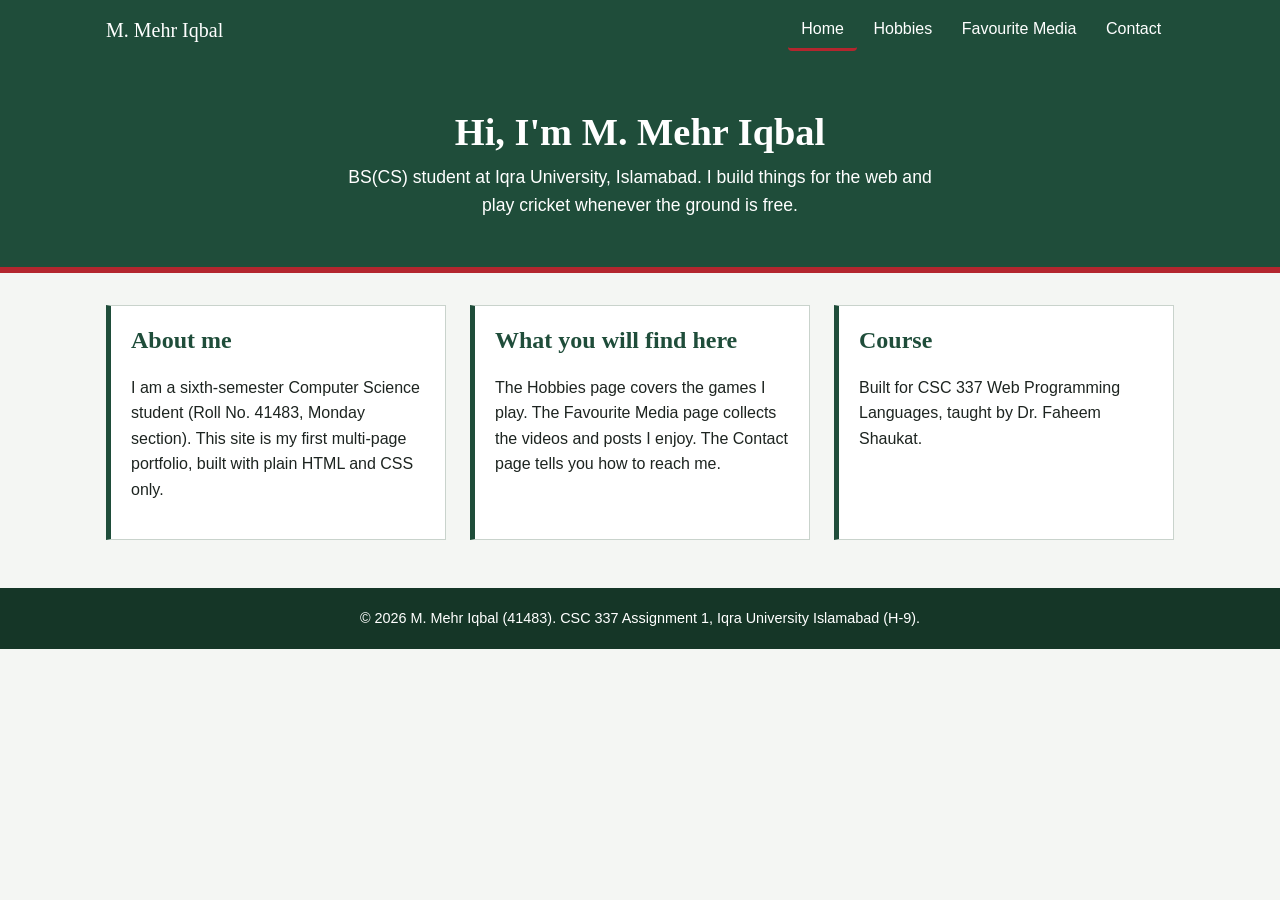
<file: index.html>
<!DOCTYPE html>
<html lang="en">
<head>
  <meta charset="utf-8">
  <meta name="viewport" content="width=device-width, initial-scale=1">
  <meta name="description" content="Portfolio of M. Mehr Iqbal, BS(CS) student at Iqra University Islamabad.">
  <meta name="author" content="M. Mehr Iqbal">
  <title>Home | M. Mehr Iqbal</title>
  <link rel="icon" type="image/svg+xml" href="images/favicon.svg">
  <link rel="stylesheet" href="css/style.css">
</head>
<body>
  <header class="site-header">
    <div class="header-inner">
      <a class="brand" href="index.html">M. Mehr Iqbal</a>
      <nav aria-label="Main navigation">
        <ul>
          <li><a href="index.html" aria-current="page">Home</a></li>
          <li><a href="hobbies.html">Hobbies</a></li>
          <li><a href="media.html">Favourite Media</a></li>
          <li><a href="contact.html">Contact</a></li>
        </ul>
      </nav>
    </div>
  </header>
  <main>
    <section class="hero">
      <h1>Hi, I'm M. Mehr Iqbal</h1>
      <p class="lead">BS(CS) student at Iqra University, Islamabad. I build things for the web and play cricket whenever the ground is free.</p>
    </section>

    <div class="wrap">
      <article class="panel">
        <h2>About me</h2>
        <p>I am a sixth-semester Computer Science student (Roll No. 41483, Monday section). This site is my first multi-page portfolio, built with plain HTML and CSS only.</p>
      </article>
      <article class="panel">
        <h2>What you will find here</h2>
        <p>The Hobbies page covers the games I play. The Favourite Media page collects the videos and posts I enjoy. The Contact page tells you how to reach me.</p>
      </article>
      <article class="panel">
        <h2>Course</h2>
        <p>Built for CSC 337 Web Programming Languages, taught by Dr. Faheem Shaukat.</p>
      </article>
    </div>
  </main>
  <footer class="site-footer">
    <p>&copy; 2026 M. Mehr Iqbal (41483). CSC 337 Assignment 1, Iqra University Islamabad (H-9).</p>
  </footer>
</body>
</html>
</file>
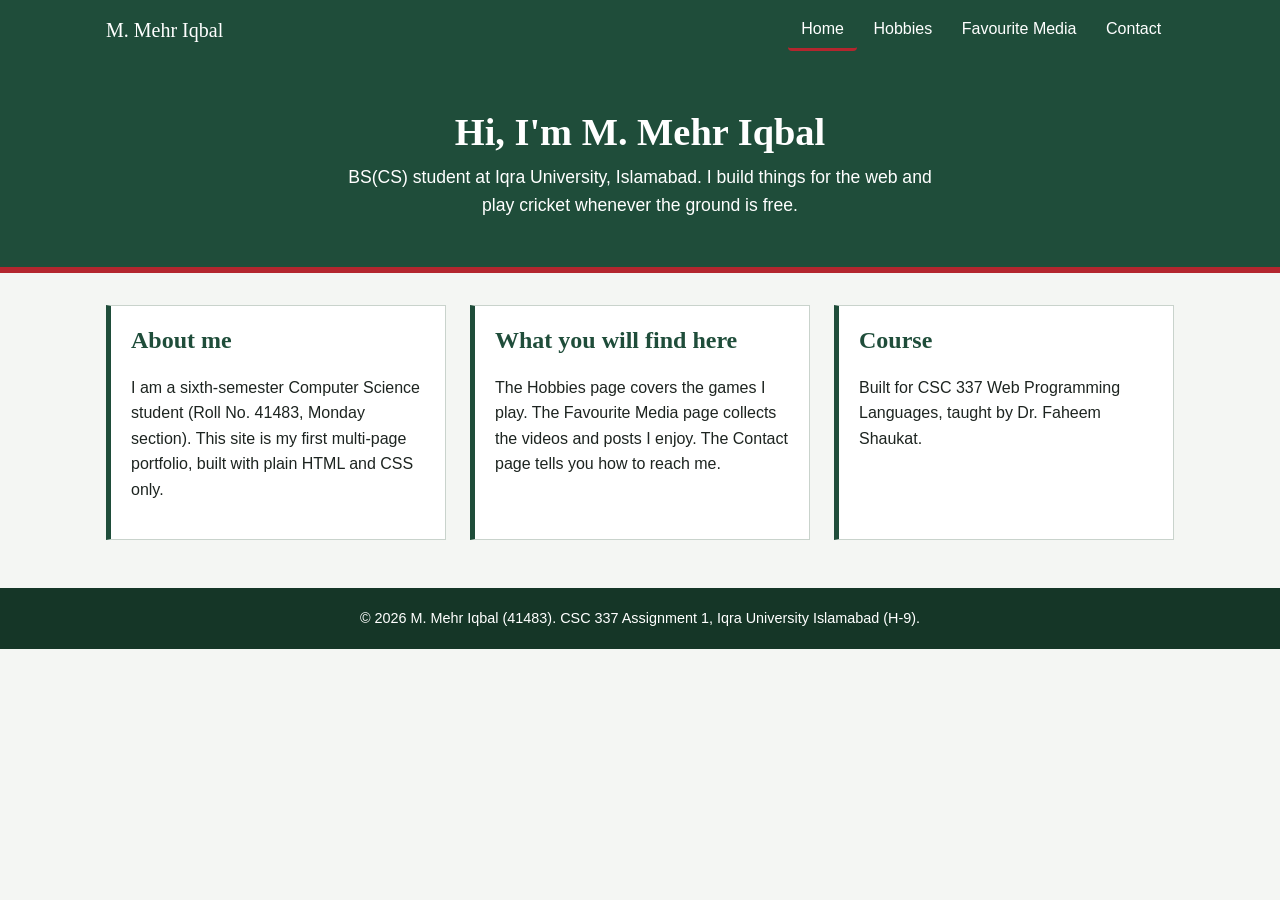
<file: portfolio/index.html>
<!DOCTYPE html>
<html lang="en">
<head>
  <meta charset="utf-8">
  <meta name="viewport" content="width=device-width, initial-scale=1">
  <meta name="description" content="Portfolio of M. Mehr Iqbal, BS(CS) student at Iqra University Islamabad.">
  <meta name="author" content="M. Mehr Iqbal">
  <title>Home | M. Mehr Iqbal</title>
  <link rel="icon" type="image/svg+xml" href="images/favicon.svg">
  <link rel="stylesheet" href="css/style.css">
</head>
<body>
  <header class="site-header">
    <div class="header-inner">
      <a class="brand" href="index.html">M. Mehr Iqbal</a>
      <nav aria-label="Main navigation">
        <ul>
          <li><a href="index.html" aria-current="page">Home</a></li>
          <li><a href="hobbies.html">Hobbies</a></li>
          <li><a href="media.html">Favourite Media</a></li>
          <li><a href="contact.html">Contact</a></li>
        </ul>
      </nav>
    </div>
  </header>
  <main>
    <section class="hero">
      <h1>Hi, I'm M. Mehr Iqbal</h1>
      <p class="lead">BS(CS) student at Iqra University, Islamabad. I build things for the web and play cricket whenever the ground is free.</p>
    </section>

    <section class="wrap">
      <article class="panel">
        <h2>About me</h2>
        <p>I am a sixth-semester Computer Science student (Roll No. 41483, Monday section). This site is my first multi-page portfolio, built with plain HTML and CSS only.</p>
      </article>
      <article class="panel">
        <h2>What you will find here</h2>
        <p>The Hobbies page covers the games I play. The Favourite Media page collects the videos and posts I enjoy. The Contact page tells you how to reach me.</p>
      </article>
      <article class="panel">
        <h2>Course</h2>
        <p>Built for CSC 337 Web Programming Languages, taught by Dr. Faheem Shaukat.</p>
      </article>
    </section>
  </main>
  <footer class="site-footer">
    <p>&copy; 2026 M. Mehr Iqbal (41483). CSC 337 Assignment 1, Iqra University Islamabad (H-9).</p>
  </footer>
</body>
</html>
</file>
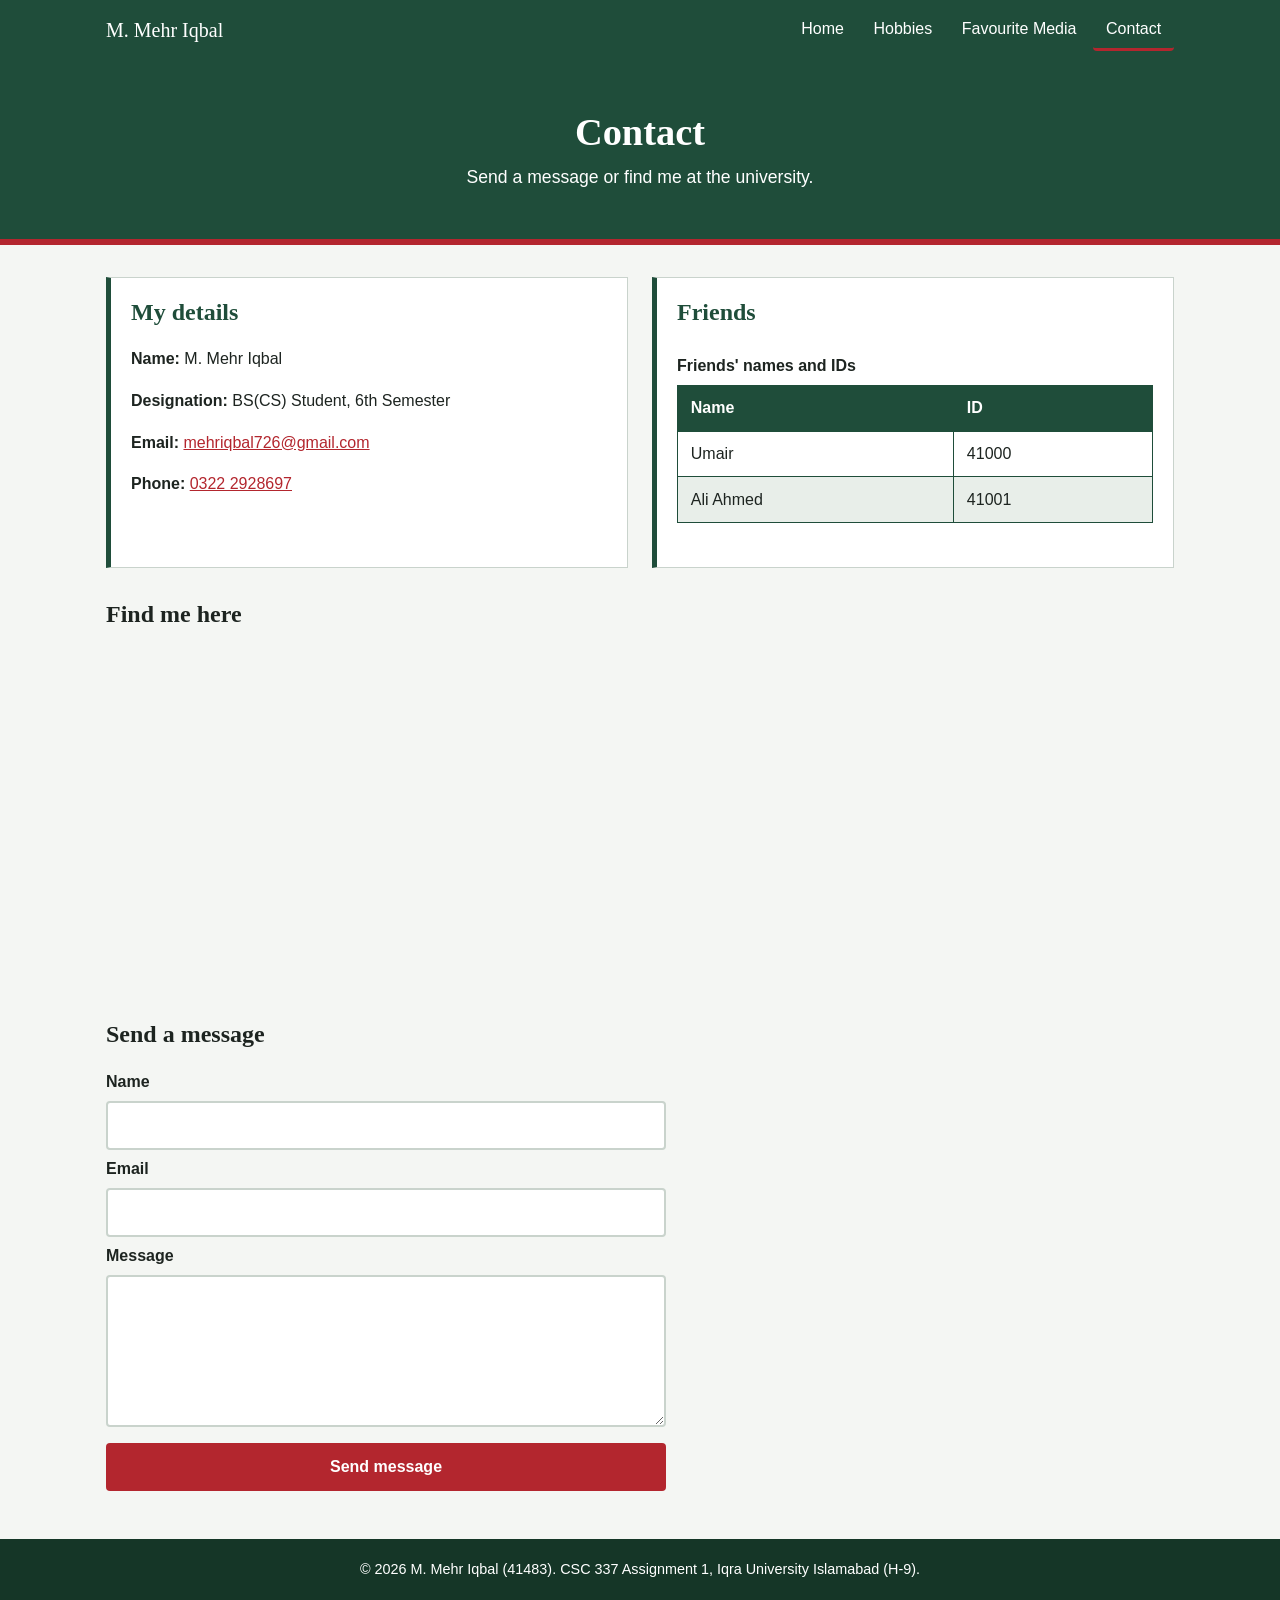
<file: contact.html>
<!DOCTYPE html>
<html lang="en">
<head>
  <meta charset="utf-8">
  <meta name="viewport" content="width=device-width, initial-scale=1">
  <meta name="description" content="Contact details for M. Mehr Iqbal.">
  <meta name="author" content="M. Mehr Iqbal">
  <title>Contact | M. Mehr Iqbal</title>
  <link rel="icon" type="image/svg+xml" href="images/favicon.svg">
  <link rel="stylesheet" href="css/style.css">
</head>
<body>
  <header class="site-header">
    <div class="header-inner">
      <a class="brand" href="index.html">M. Mehr Iqbal</a>
      <nav aria-label="Main navigation">
        <ul>
          <li><a href="index.html">Home</a></li>
          <li><a href="hobbies.html">Hobbies</a></li>
          <li><a href="media.html">Favourite Media</a></li>
          <li><a href="contact.html" aria-current="page">Contact</a></li>
        </ul>
      </nav>
    </div>
  </header>
  <main>
    <section class="hero">
      <h1>Contact</h1>
      <p class="lead">Send a message or find me at the university.</p>
    </section>

    <div class="wrap">
      <article class="panel">
        <h2>My details</h2>
        <p><strong>Name:</strong> M. Mehr Iqbal</p>
        <p><strong>Designation:</strong> BS(CS) Student, 6th Semester</p>
        <p><strong>Email:</strong> <a href="mailto:mehriqbal726@gmail.com">mehriqbal726@gmail.com</a></p>
        <p><strong>Phone:</strong> <a href="tel:+923222928697">0322 2928697</a></p>
      </article>
      <article class="panel">
        <h2>Friends</h2>
        <div class="table-scroll">
          <table>
            <caption>Friends' names and IDs</caption>
            <thead><tr><th scope="col">Name</th><th scope="col">ID</th></tr></thead>
            <tbody>
              <tr><td>Umair</td><td>41000</td></tr>
              <tr><td>Ali Ahmed</td><td>41001</td></tr>
            </tbody>
          </table>
        </div>
      </article>
    </div>

    <section class="wrap single">
      <h2>Find me here</h2>
      <iframe class="map" title="Map of Iqra University Islamabad Campus H-9" src="https://maps.google.com/maps?q=Iqra+University+H-9+Islamabad&amp;output=embed" loading="lazy"></iframe>

      <h2>Send a message</h2>
      <form action="mailto:mehriqbal726@gmail.com" method="post" enctype="text/plain">
        <label for="name">Name</label>
        <input type="text" id="name" name="name" required>
        <label for="email">Email</label>
        <input type="email" id="email" name="email" required>
        <label for="message">Message</label>
        <textarea id="message" name="message" rows="5" required></textarea>
        <button type="submit">Send message</button>
      </form>
    </section>
  </main>
  <footer class="site-footer">
    <p>&copy; 2026 M. Mehr Iqbal (41483). CSC 337 Assignment 1, Iqra University Islamabad (H-9).</p>
  </footer>
</body>
</html>
</file>
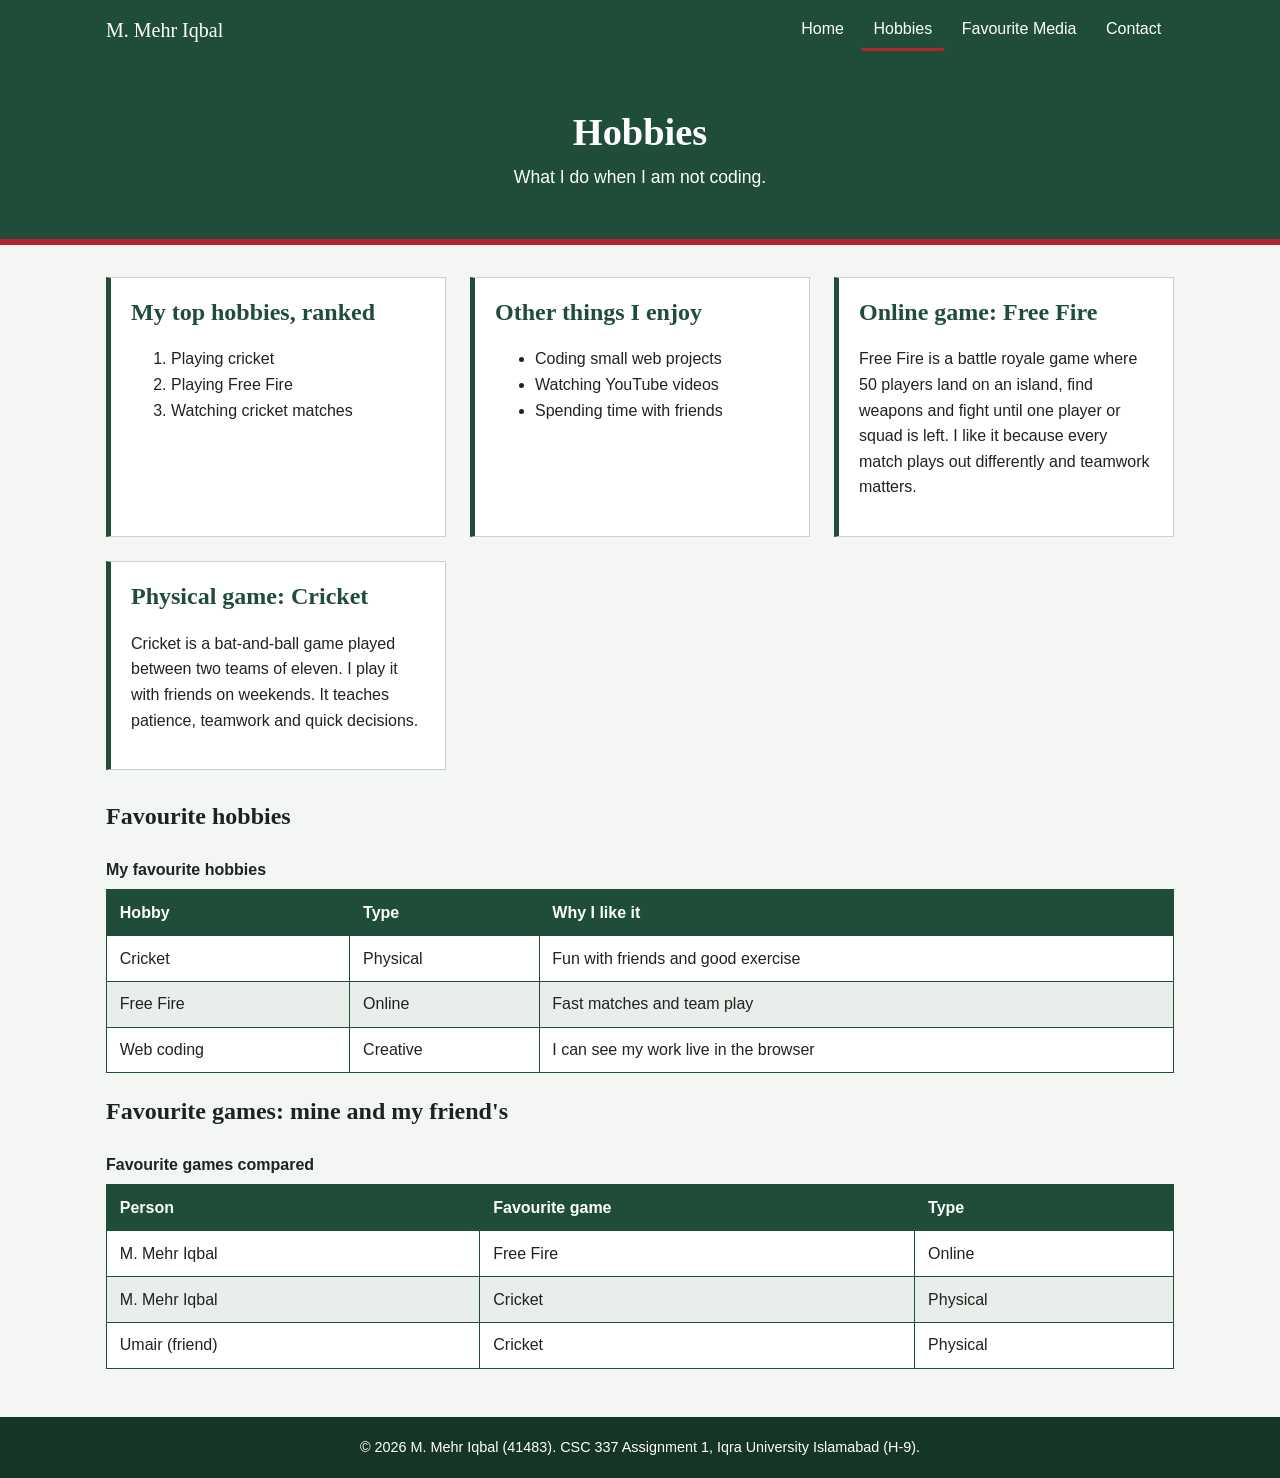
<file: hobbies.html>
<!DOCTYPE html>
<html lang="en">
<head>
  <meta charset="utf-8">
  <meta name="viewport" content="width=device-width, initial-scale=1">
  <meta name="description" content="My favourite hobbies and games: Free Fire and cricket.">
  <meta name="author" content="M. Mehr Iqbal">
  <title>Hobbies | M. Mehr Iqbal</title>
  <link rel="icon" type="image/svg+xml" href="images/favicon.svg">
  <link rel="stylesheet" href="css/style.css">
</head>
<body>
  <header class="site-header">
    <div class="header-inner">
      <a class="brand" href="index.html">M. Mehr Iqbal</a>
      <nav aria-label="Main navigation">
        <ul>
          <li><a href="index.html">Home</a></li>
          <li><a href="hobbies.html" aria-current="page">Hobbies</a></li>
          <li><a href="media.html">Favourite Media</a></li>
          <li><a href="contact.html">Contact</a></li>
        </ul>
      </nav>
    </div>
  </header>
  <main>
    <section class="hero">
      <h1>Hobbies</h1>
      <p class="lead">What I do when I am not coding.</p>
    </section>

    <div class="wrap">
      <article class="panel">
        <h2>My top hobbies, ranked</h2>
        <ol>
          <li>Playing cricket</li>
          <li>Playing Free Fire</li>
          <li>Watching cricket matches</li>
        </ol>
      </article>
      <article class="panel">
        <h2>Other things I enjoy</h2>
        <ul>
          <li>Coding small web projects</li>
          <li>Watching YouTube videos</li>
          <li>Spending time with friends</li>
        </ul>
      </article>
      <article class="panel">
        <h2>Online game: Free Fire</h2>
        <p>Free Fire is a battle royale game where 50 players land on an island, find weapons and fight until one player or squad is left. I like it because every match plays out differently and teamwork matters.</p>
      </article>
      <article class="panel">
        <h2>Physical game: Cricket</h2>
        <p>Cricket is a bat-and-ball game played between two teams of eleven. I play it with friends on weekends. It teaches patience, teamwork and quick decisions.</p>
      </article>
    </div>

    <section class="wrap single">
      <h2>Favourite hobbies</h2>
      <div class="table-scroll">
        <table>
          <caption>My favourite hobbies</caption>
          <thead><tr><th scope="col">Hobby</th><th scope="col">Type</th><th scope="col">Why I like it</th></tr></thead>
          <tbody>
            <tr><td>Cricket</td><td>Physical</td><td>Fun with friends and good exercise</td></tr>
            <tr><td>Free Fire</td><td>Online</td><td>Fast matches and team play</td></tr>
            <tr><td>Web coding</td><td>Creative</td><td>I can see my work live in the browser</td></tr>
          </tbody>
        </table>
      </div>

      <h2>Favourite games: mine and my friend's</h2>
      <div class="table-scroll">
        <table>
          <caption>Favourite games compared</caption>
          <thead><tr><th scope="col">Person</th><th scope="col">Favourite game</th><th scope="col">Type</th></tr></thead>
          <tbody>
            <tr><td>M. Mehr Iqbal</td><td>Free Fire</td><td>Online</td></tr>
            <tr><td>M. Mehr Iqbal</td><td>Cricket</td><td>Physical</td></tr>
            <tr><td>Umair (friend)</td><td>Cricket</td><td>Physical</td></tr>
          </tbody>
        </table>
      </div>
    </section>
  </main>
  <footer class="site-footer">
    <p>&copy; 2026 M. Mehr Iqbal (41483). CSC 337 Assignment 1, Iqra University Islamabad (H-9).</p>
  </footer>
</body>
</html>
</file>
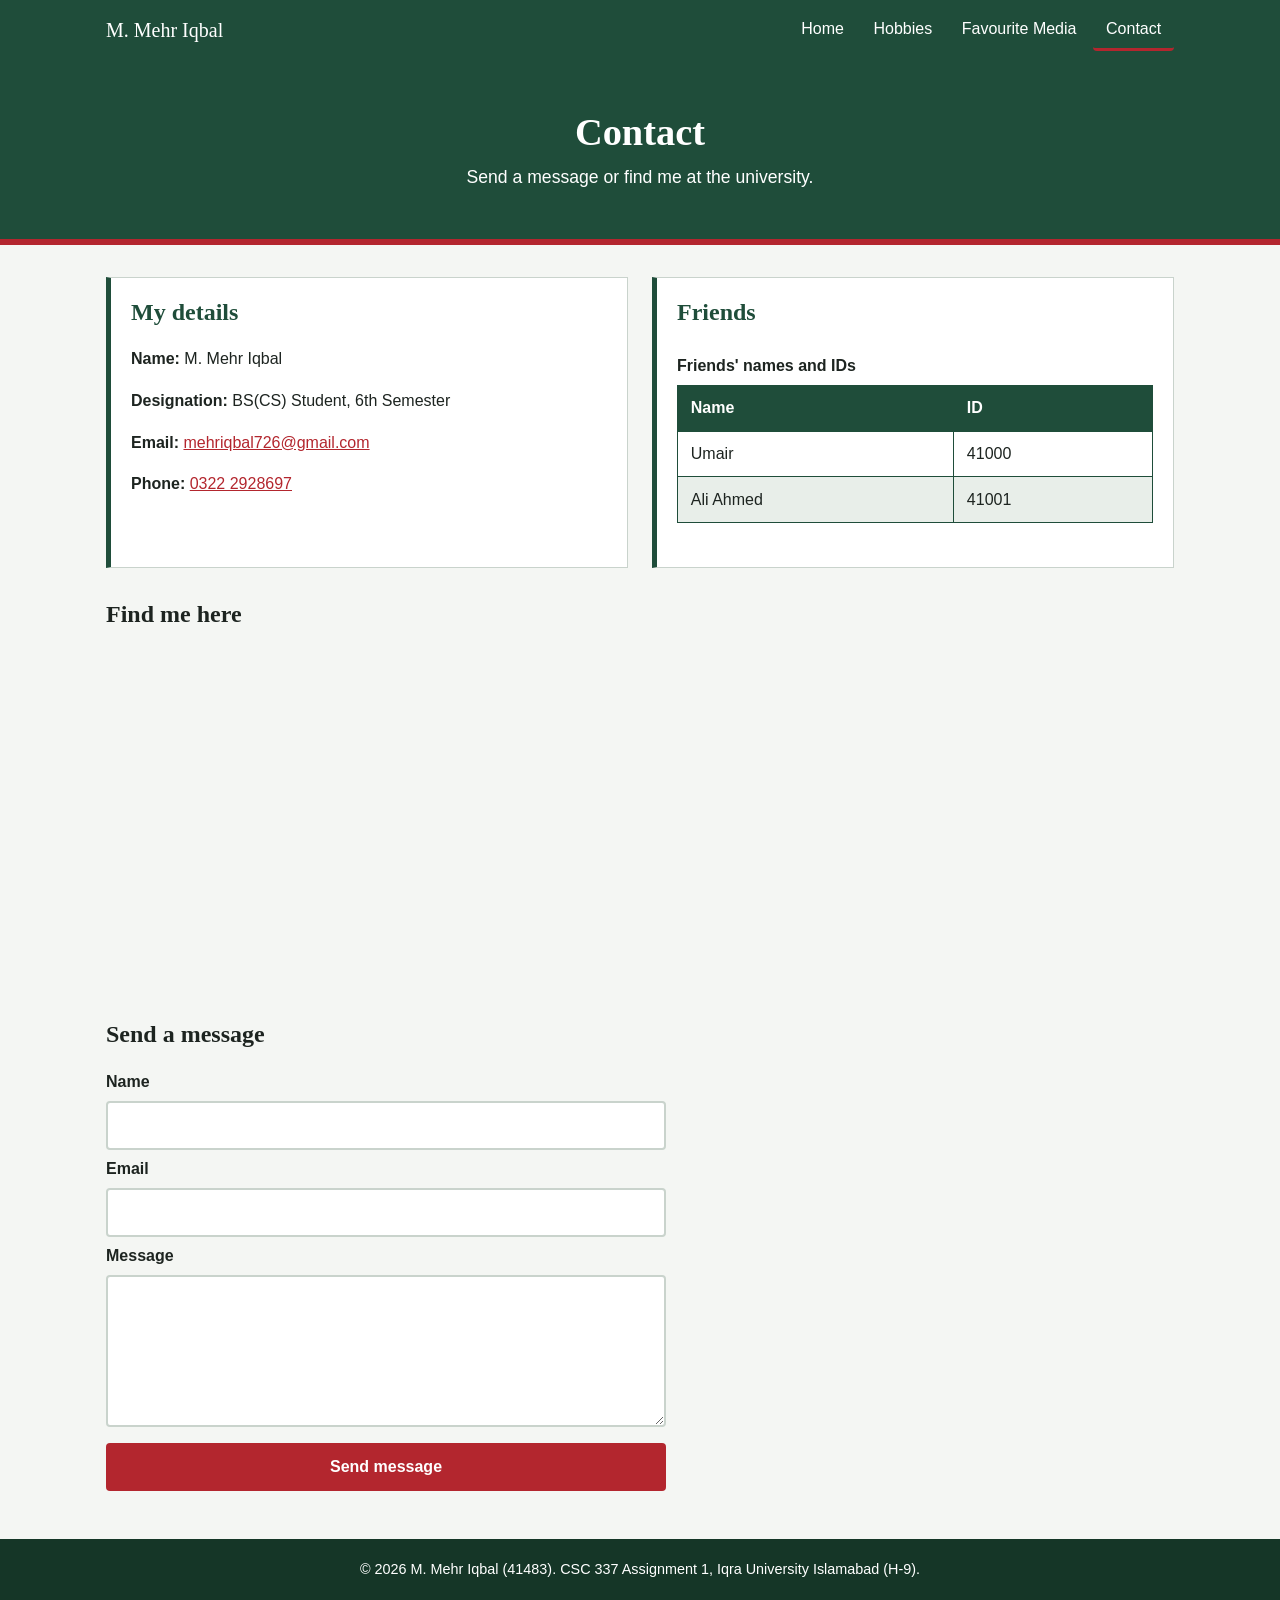
<file: portfolio/contact.html>
<!DOCTYPE html>
<html lang="en">
<head>
  <meta charset="utf-8">
  <meta name="viewport" content="width=device-width, initial-scale=1">
  <meta name="description" content="Contact details for M. Mehr Iqbal.">
  <meta name="author" content="M. Mehr Iqbal">
  <title>Contact | M. Mehr Iqbal</title>
  <link rel="icon" type="image/svg+xml" href="images/favicon.svg">
  <link rel="stylesheet" href="css/style.css">
</head>
<body>
  <header class="site-header">
    <div class="header-inner">
      <a class="brand" href="index.html">M. Mehr Iqbal</a>
      <nav aria-label="Main navigation">
        <ul>
          <li><a href="index.html">Home</a></li>
          <li><a href="hobbies.html">Hobbies</a></li>
          <li><a href="media.html">Favourite Media</a></li>
          <li><a href="contact.html" aria-current="page">Contact</a></li>
        </ul>
      </nav>
    </div>
  </header>
  <main>
    <section class="hero">
      <h1>Contact</h1>
      <p class="lead">Send a message or find me at the university.</p>
    </section>

    <section class="wrap">
      <article class="panel">
        <h2>My details</h2>
        <p><strong>Name:</strong> M. Mehr Iqbal</p>
        <p><strong>Designation:</strong> BS(CS) Student, 6th Semester</p>
        <p><strong>Email:</strong> <a href="mailto:mehriqbal726@gmail.com">mehriqbal726@gmail.com</a></p>
        <p><strong>Phone:</strong> <a href="tel:+923222928697">0322 2928697</a></p>
      </article>
      <article class="panel">
        <h2>Friends</h2>
        <div class="table-scroll">
          <table>
            <caption>Friends' names and IDs</caption>
            <thead><tr><th scope="col">Name</th><th scope="col">ID</th></tr></thead>
            <tbody>
              <tr><td>Umair</td><td>41000</td></tr>
              <tr><td>Ali Ahmed</td><td>41001</td></tr>
            </tbody>
          </table>
        </div>
      </article>
    </section>

    <section class="wrap single">
      <h2>Find me here</h2>
      <iframe class="map" title="Map of Iqra University Islamabad Campus H-9" src="https://maps.google.com/maps?q=Iqra+University+H-9+Islamabad&amp;output=embed" loading="lazy"></iframe>

      <h2>Send a message</h2>
      <form action="mailto:mehriqbal726@gmail.com" method="post" enctype="text/plain">
        <label for="name">Name</label>
        <input type="text" id="name" name="name" required>
        <label for="email">Email</label>
        <input type="email" id="email" name="email" required>
        <label for="message">Message</label>
        <textarea id="message" name="message" rows="5" required></textarea>
        <button type="submit">Send message</button>
      </form>
    </section>
  </main>
  <footer class="site-footer">
    <p>&copy; 2026 M. Mehr Iqbal (41483). CSC 337 Assignment 1, Iqra University Islamabad (H-9).</p>
  </footer>
</body>
</html>
</file>
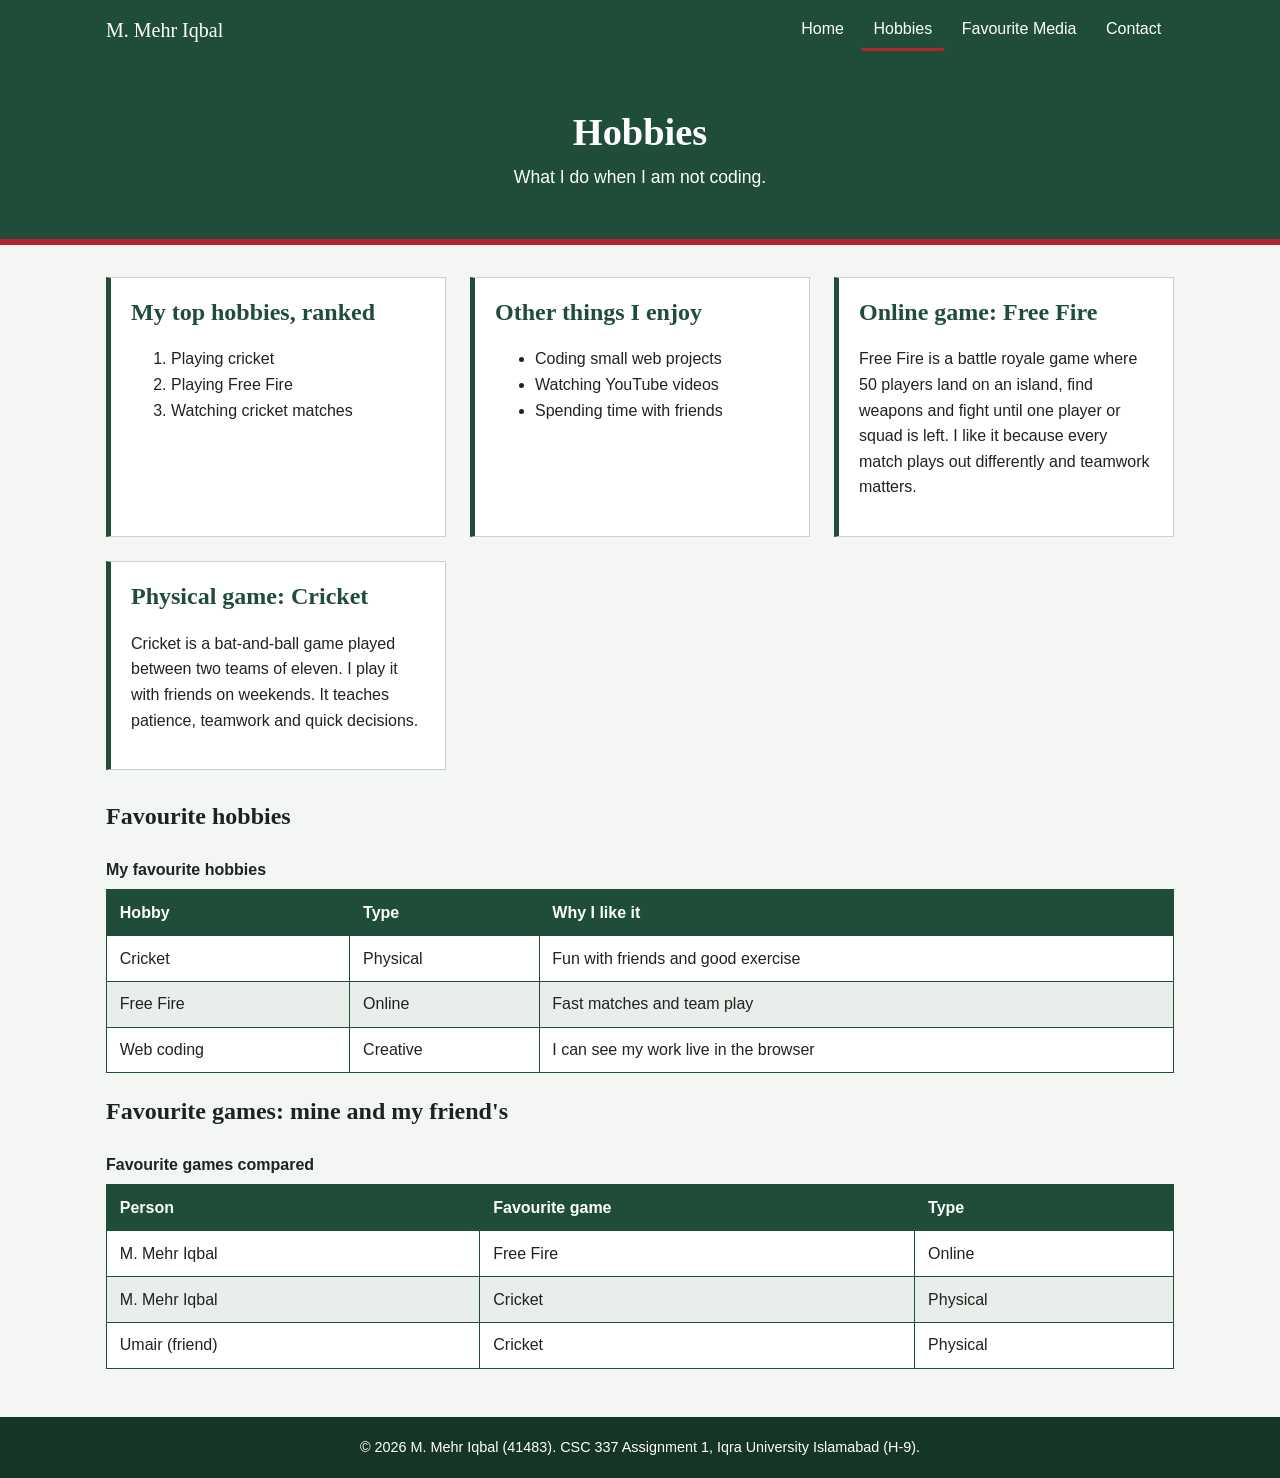
<file: portfolio/hobbies.html>
<!DOCTYPE html>
<html lang="en">
<head>
  <meta charset="utf-8">
  <meta name="viewport" content="width=device-width, initial-scale=1">
  <meta name="description" content="My favourite hobbies and games: Free Fire and cricket.">
  <meta name="author" content="M. Mehr Iqbal">
  <title>Hobbies | M. Mehr Iqbal</title>
  <link rel="icon" type="image/svg+xml" href="images/favicon.svg">
  <link rel="stylesheet" href="css/style.css">
</head>
<body>
  <header class="site-header">
    <div class="header-inner">
      <a class="brand" href="index.html">M. Mehr Iqbal</a>
      <nav aria-label="Main navigation">
        <ul>
          <li><a href="index.html">Home</a></li>
          <li><a href="hobbies.html" aria-current="page">Hobbies</a></li>
          <li><a href="media.html">Favourite Media</a></li>
          <li><a href="contact.html">Contact</a></li>
        </ul>
      </nav>
    </div>
  </header>
  <main>
    <section class="hero">
      <h1>Hobbies</h1>
      <p class="lead">What I do when I am not coding.</p>
    </section>

    <section class="wrap">
      <article class="panel">
        <h2>My top hobbies, ranked</h2>
        <ol>
          <li>Playing cricket</li>
          <li>Playing Free Fire</li>
          <li>Watching cricket matches</li>
        </ol>
      </article>
      <article class="panel">
        <h2>Other things I enjoy</h2>
        <ul>
          <li>Coding small web projects</li>
          <li>Watching YouTube videos</li>
          <li>Spending time with friends</li>
        </ul>
      </article>
      <article class="panel">
        <h2>Online game: Free Fire</h2>
        <p>Free Fire is a battle royale game where 50 players land on an island, find weapons and fight until one player or squad is left. I like it because every match plays out differently and teamwork matters.</p>
      </article>
      <article class="panel">
        <h2>Physical game: Cricket</h2>
        <p>Cricket is a bat-and-ball game played between two teams of eleven. I play it with friends on weekends. It teaches patience, teamwork and quick decisions.</p>
      </article>
    </section>

    <section class="wrap single">
      <h2>Favourite hobbies</h2>
      <div class="table-scroll">
        <table>
          <caption>My favourite hobbies</caption>
          <thead><tr><th scope="col">Hobby</th><th scope="col">Type</th><th scope="col">Why I like it</th></tr></thead>
          <tbody>
            <tr><td>Cricket</td><td>Physical</td><td>Fun with friends and good exercise</td></tr>
            <tr><td>Free Fire</td><td>Online</td><td>Fast matches and team play</td></tr>
            <tr><td>Web coding</td><td>Creative</td><td>I can see my work live in the browser</td></tr>
          </tbody>
        </table>
      </div>

      <h2>Favourite games: mine and my friend's</h2>
      <div class="table-scroll">
        <table>
          <caption>Favourite games compared</caption>
          <thead><tr><th scope="col">Person</th><th scope="col">Favourite game</th><th scope="col">Type</th></tr></thead>
          <tbody>
            <tr><td>M. Mehr Iqbal</td><td>Free Fire</td><td>Online</td></tr>
            <tr><td>M. Mehr Iqbal</td><td>Cricket</td><td>Physical</td></tr>
            <tr><td>Umair (friend)</td><td>Cricket</td><td>Physical</td></tr>
          </tbody>
        </table>
      </div>
    </section>
  </main>
  <footer class="site-footer">
    <p>&copy; 2026 M. Mehr Iqbal (41483). CSC 337 Assignment 1, Iqra University Islamabad (H-9).</p>
  </footer>
</body>
</html>
</file>
<file: css/style.css>
/* M. Mehr Iqbal portfolio - CSC 337 Assignment 1 */
:root {
  --pitch: #1f4d3a;
  --pitch-dark: #153627;
  --ball: #b3262e;
  --chalk: #f4f6f3;
  --ink: #1d2420;
  --line: #c9d3cc;
  --space: 1rem;
}

* { box-sizing: border-box; }

body {
  margin: 0;
  font-family: "Trebuchet MS", Verdana, sans-serif;
  line-height: 1.6;
  color: var(--ink);
  background: var(--chalk);
}

h1, h2, h3 { font-family: Georgia, "Times New Roman", serif; line-height: 1.2; }
a { color: var(--ball); }

/* Positioning: sticky header; Flexbox: navigation */
.site-header {
  position: sticky;
  top: 0;
  z-index: 10;
  background: var(--pitch);
  color: #fff;
}
.header-inner {
  max-width: 1100px;
  margin: 0 auto;
  padding: 0.6rem var(--space);
  display: flex;
  justify-content: space-between;
  align-items: center;
  flex-wrap: wrap;
  gap: 0.5rem;
}
.brand { color: #fff; font-family: Georgia, serif; font-size: 1.25rem; text-decoration: none; }
nav ul { list-style: none; margin: 0; padding: 0; display: flex; flex-wrap: wrap; gap: 0.25rem; }
nav a { display: block; padding: 0.4rem 0.8rem; color: #fff; text-decoration: none; border-radius: 4px; }
nav a:hover, nav a:focus-visible { background: var(--pitch-dark); }
nav a[aria-current="page"] { border-bottom: 3px solid var(--ball); }

.hero {
  background: var(--pitch);
  color: #fff;
  padding: 3rem var(--space);
  text-align: center;
  border-bottom: 6px solid var(--ball);
}
.hero h1 { margin: 0 0 0.5rem; font-size: 2.4rem; }
.lead { max-width: 60ch; margin: 0 auto; font-size: 1.1rem; }

.wrap {
  max-width: 1100px;
  margin: 2rem auto;
  padding: 0 var(--space);
  display: grid;
  grid-template-columns: repeat(auto-fit, minmax(280px, 1fr));
  gap: 1.5rem;
}
.wrap.single { display: block; }

.panel {
  background: #fff;
  border: 1px solid var(--line);
  border-left: 5px solid var(--pitch);
  padding: 1.25rem;
}
.panel h2 { margin-top: 0; color: var(--pitch); }

/* Tables */
.table-scroll { overflow-x: auto; margin-bottom: 1.5rem; }
table { width: 100%; border-collapse: collapse; background: #fff; }
caption { text-align: left; font-weight: bold; padding: 0.4rem 0; }
th, td { border: 1px solid var(--pitch); padding: 0.6rem 0.8rem; text-align: left; }
th { background: var(--pitch); color: #fff; }
tbody tr:nth-child(even) { background: #e8eee9; }
tbody tr:hover { background: #f3d6d8; }

/* Favourite Media: Grid two-column layout */
.media-grid {
  max-width: 1100px;
  margin: 2rem auto;
  padding: 0 var(--space);
  display: grid;
  grid-template-columns: 1fr 1.4fr;
  gap: 2rem;
}
.post { background: #fff; border: 1px solid var(--line); padding: 1rem; margin-bottom: 1rem; }
.post h3 { margin: 0 0 0.4rem; }
.meta { font-size: 0.85rem; color: #55625a; margin: 0; }
figure { margin: 0 0 1.5rem; }
img { max-width: 100%; height: auto; display: block; border: 1px solid var(--line); }
figcaption { font-size: 0.9rem; padding-top: 0.3rem; color: #55625a; }
.video { margin-bottom: 1.5rem; }
.video h3 { margin: 0 0 0.4rem; }
.video iframe { width: 100%; aspect-ratio: 16 / 9; border: 0; }

/* Contact */
.map { width: 100%; height: 320px; border: 0; margin-bottom: 1.5rem; }
form { max-width: 560px; display: flex; flex-direction: column; gap: 0.4rem; }
label { font-weight: bold; }
input, textarea {
  width: 100%;
  padding: 0.6rem;
  font: inherit;
  border: 2px solid var(--line);
  border-radius: 4px;
  background: #fff;
}
input:focus, textarea:focus { outline: none; border-color: var(--pitch); box-shadow: 0 0 0 3px rgba(31, 77, 58, 0.25); }
button {
  margin-top: 0.6rem;
  padding: 0.7rem 1.2rem;
  font: inherit;
  font-weight: bold;
  color: #fff;
  background: var(--ball);
  border: 0;
  border-radius: 4px;
  cursor: pointer;
}
button:hover, button:focus-visible { background: #8f1d24; }

.site-footer { background: var(--pitch-dark); color: #fff; text-align: center; padding: 1.2rem var(--space); margin-top: 3rem; }
.site-footer p { margin: 0; font-size: 0.9rem; }

/* Responsive: no horizontal scroll at 375px */
@media (max-width: 700px) {
  .media-grid { grid-template-columns: 1fr; }
  .hero h1 { font-size: 1.8rem; }
  .header-inner { flex-direction: column; align-items: flex-start; }
  nav a { padding: 0.4rem 0.6rem; font-size: 0.95rem; }
  .wrap { grid-template-columns: 1fr; }
}
</file>
<file: portfolio/css/style.css>
/* M. Mehr Iqbal portfolio - CSC 337 Assignment 1 */
:root {
  --pitch: #1f4d3a;
  --pitch-dark: #153627;
  --ball: #b3262e;
  --chalk: #f4f6f3;
  --ink: #1d2420;
  --line: #c9d3cc;
  --space: 1rem;
}

* { box-sizing: border-box; }

body {
  margin: 0;
  font-family: "Trebuchet MS", Verdana, sans-serif;
  line-height: 1.6;
  color: var(--ink);
  background: var(--chalk);
}

h1, h2, h3 { font-family: Georgia, "Times New Roman", serif; line-height: 1.2; }
a { color: var(--ball); }

/* Positioning: sticky header; Flexbox: navigation */
.site-header {
  position: sticky;
  top: 0;
  z-index: 10;
  background: var(--pitch);
  color: #fff;
}
.header-inner {
  max-width: 1100px;
  margin: 0 auto;
  padding: 0.6rem var(--space);
  display: flex;
  justify-content: space-between;
  align-items: center;
  flex-wrap: wrap;
  gap: 0.5rem;
}
.brand { color: #fff; font-family: Georgia, serif; font-size: 1.25rem; text-decoration: none; }
nav ul { list-style: none; margin: 0; padding: 0; display: flex; flex-wrap: wrap; gap: 0.25rem; }
nav a { display: block; padding: 0.4rem 0.8rem; color: #fff; text-decoration: none; border-radius: 4px; }
nav a:hover, nav a:focus-visible { background: var(--pitch-dark); }
nav a[aria-current="page"] { border-bottom: 3px solid var(--ball); }

.hero {
  background: var(--pitch);
  color: #fff;
  padding: 3rem var(--space);
  text-align: center;
  border-bottom: 6px solid var(--ball);
}
.hero h1 { margin: 0 0 0.5rem; font-size: 2.4rem; }
.lead { max-width: 60ch; margin: 0 auto; font-size: 1.1rem; }

.wrap {
  max-width: 1100px;
  margin: 2rem auto;
  padding: 0 var(--space);
  display: grid;
  grid-template-columns: repeat(auto-fit, minmax(280px, 1fr));
  gap: 1.5rem;
}
.wrap.single { display: block; }

.panel {
  background: #fff;
  border: 1px solid var(--line);
  border-left: 5px solid var(--pitch);
  padding: 1.25rem;
}
.panel h2 { margin-top: 0; color: var(--pitch); }

/* Tables */
.table-scroll { overflow-x: auto; margin-bottom: 1.5rem; }
table { width: 100%; border-collapse: collapse; background: #fff; }
caption { text-align: left; font-weight: bold; padding: 0.4rem 0; }
th, td { border: 1px solid var(--pitch); padding: 0.6rem 0.8rem; text-align: left; }
th { background: var(--pitch); color: #fff; }
tbody tr:nth-child(even) { background: #e8eee9; }
tbody tr:hover { background: #f3d6d8; }

/* Favourite Media: Grid two-column layout */
.media-grid {
  max-width: 1100px;
  margin: 2rem auto;
  padding: 0 var(--space);
  display: grid;
  grid-template-columns: 1fr 1.4fr;
  gap: 2rem;
}
.post { background: #fff; border: 1px solid var(--line); padding: 1rem; margin-bottom: 1rem; }
.post h3 { margin: 0 0 0.4rem; }
.meta { font-size: 0.85rem; color: #55625a; margin: 0; }
figure { margin: 0 0 1.5rem; }
img { max-width: 100%; height: auto; display: block; border: 1px solid var(--line); }
figcaption { font-size: 0.9rem; padding-top: 0.3rem; color: #55625a; }
.video { margin-bottom: 1.5rem; }
.video h3 { margin: 0 0 0.4rem; }
.video iframe { width: 100%; aspect-ratio: 16 / 9; border: 0; }

/* Contact */
.map { width: 100%; height: 320px; border: 0; margin-bottom: 1.5rem; }
form { max-width: 560px; display: flex; flex-direction: column; gap: 0.4rem; }
label { font-weight: bold; }
input, textarea {
  width: 100%;
  padding: 0.6rem;
  font: inherit;
  border: 2px solid var(--line);
  border-radius: 4px;
  background: #fff;
}
input:focus, textarea:focus { outline: none; border-color: var(--pitch); box-shadow: 0 0 0 3px rgba(31, 77, 58, 0.25); }
button {
  margin-top: 0.6rem;
  padding: 0.7rem 1.2rem;
  font: inherit;
  font-weight: bold;
  color: #fff;
  background: var(--ball);
  border: 0;
  border-radius: 4px;
  cursor: pointer;
}
button:hover, button:focus-visible { background: #8f1d24; }

.site-footer { background: var(--pitch-dark); color: #fff; text-align: center; padding: 1.2rem var(--space); margin-top: 3rem; }
.site-footer p { margin: 0; font-size: 0.9rem; }

/* Responsive: no horizontal scroll at 375px */
@media (max-width: 700px) {
  .media-grid { grid-template-columns: 1fr; }
  .hero h1 { font-size: 1.8rem; }
  .header-inner { flex-direction: column; align-items: flex-start; }
  nav a { padding: 0.4rem 0.6rem; font-size: 0.95rem; }
  .wrap { grid-template-columns: 1fr; }
}
</file>
